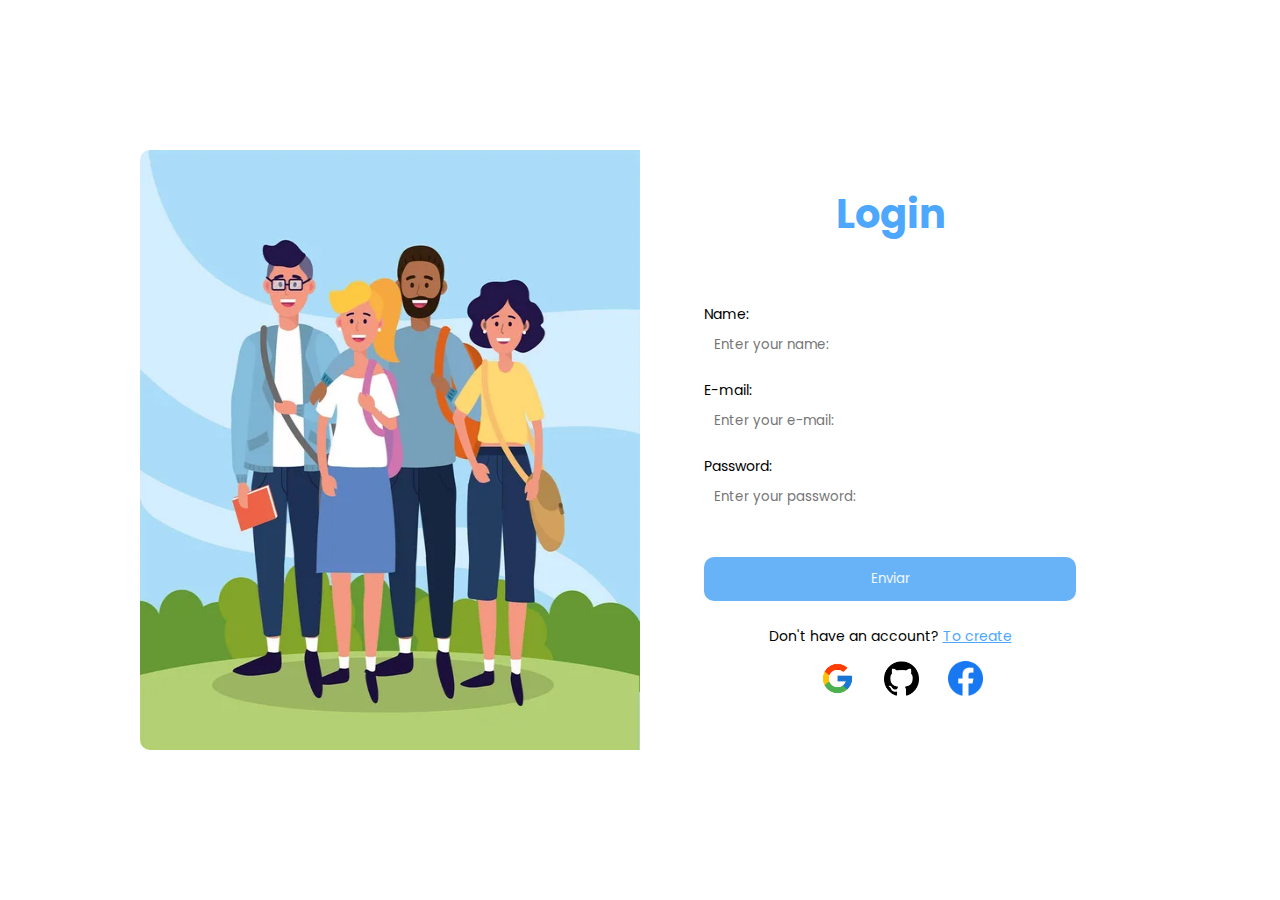
<file: login/login.html>
<!DOCTYPE html>
<html lang="en">

<head>
    <meta charset="UTF-8">
    <meta http-equiv="X-UA-Compatible" content="IE=edge">
    <meta name="viewport" content="width=device-width, initial-scale=1.0">
    <link rel="stylesheet" href="style.css">
    <title>Login</title>
</head>

<body>
    <div class="container">
        <div class="container2">
            <img src="/assets/image.png" alt="">
        </div>
        <form class="register">
            <div class="inputs">
                <h1>Login</h1>
                <p>Name:</p>
                <input type="text" placeholder="Enter your name:" id="name">
                <p>E-mail:</p>
                <input type="email" placeholder="Enter your e-mail:" id="email">
                <p>Password:</p>
                <input type="password" placeholder="Enter your password:" id="password">
                <br>
                <br>
                <button type="submit" class="button" onclick="logar(); return false">Enviar</button>
                <br>
                <div class="links">
                    <p>Don't have an account? <a href="">To create</a></p>
                </div>
                <div class="icon">
                    <div class="iconGoogle">
                        <a
                            href="https://accounts.google.com/InteractiveLogin/identifier?continue=https%3A%2F%2Fmyaccount.google.com%2Fdeleteservices%3Fhl%3Dpt&emr=1&followup=https%3A%2F%2Fmyaccount.google.com%2Fdeleteservices%3Fhl%3Dpt&hl=pt&mrp=preferences&osid=1&passive=1209600&rart=ANgoxccrtxQi0bx2eb8fNSRNL5rHDuyxTZj4C-cOwqfDp3FPsgMsQnykMisBA70zJOUSACawsiFV2-q1tlrL6xZtm2y8R2F9zg&service=accountsettings&ifkv=AQMjQ7T7jy4yGwjoGphZlDouswey5SocDLJJw6mlA7hK8SXSy7u65VzwSSubhYh5rp0qW8BMYfbX1Q&flowName=GlifWebSignIn&flowEntry=ServiceLogin"><img
                                src="/assets/google-logo.png" alt="google"></a>
                        <a href="https://github.com/login"><img src="/assets/github.png" alt="github"></a>
                        <a href="https://pt-br.facebook.com/"><img src="/assets/facebook.png" alt="facebook"></a>
                    </div>
                </div>
            </div>
        </form>
    </div>
    <script src="scripts.js"></script>
</body>

</html>
</file>
<file: login/style.css>
@import url('https://fonts.googleapis.com/css2?family=Poppins:wght@100;200;300;400&display=swap');

* {
    padding: 0;
    margin: 0;
    font-family: 'Poppins', sans-serif;
}

body {
    background-color: #ffffff;
}

.container2 {
    width: 500px;
    height: 600px;
    animation: image 2s ease;
}

.container2 img {
    width: 500px;
    height: 600px;
    border-radius: 10px 0 0 10px;
}

.container {
    width: 100%;
    height: 100%;
    display: flex;
    justify-content: center;
    align-items: center;
    padding-top: 150px;
}

.register {
    width: 500px;
    height: 600px;
    background-color: #FFF;
    display: flex;
    justify-content: center;
    align-items: center;
    border-radius: 10px;
}

.register p {
    font-size: 14px;
}

input {
    width: 346px;
    padding: 10px;
    margin-bottom: 15px;
    border-style: none;
    animation: login 1s ease;
}

input:focus {
    background-color: #e4e4e4fd;
    border: solid 1px #4da7fc;
}

.inputs h1 {
    display: flex;
    justify-content: center;
    font-size: 40px;
    padding-bottom: 60px;
    color: #4da7fc;
}

.links {
    display: flex;
    justify-content: center;
}

.links a {
    color: #4da7fc;
}

.button {
    display: flex;
    justify-content: center;
    width: 372px;
    padding: 12px;
    background-color: #68b2f8;
    border-radius: 10px;
    color: aliceblue;
    border-style: none;
    animation: button 2s ease;
}

.button:active {
    background-color: #4da7fc;
}

.iconGoogle img {
    width: 35px;
    height: 35px;
    margin-left: 25px;
    transition: all 0.3s ease-out;
}

.iconGoogle img:hover {
    width: 40px;
    height: 40px;
    transition: all 0.3s ease-in;
    border-radius: 50%;
    box-shadow: 2px 2px 2px 1px rgba(0, 0, 0, 0.2);
}

.icon {
    width: 370px;
    height: 70px;
    display: flex;
    justify-content: center;
    align-items: center;
}

@keyframes login {
    0% {
        width: 0px;
        transition: all 1s ease-in;
        border: solid 1px #4da7fc;
    }

    100% {
        width: 300px;
        transition: all 1s ease-in;
        border: solid 1px #ddeefd;
    }
}

@keyframes button {
    0% {
        margin: auto;
        color: transparent;
        width: 0;
        transition: all 2s ease-in;
    }

    100% {
        width: 372px;
        margin: auto;
        transition: all 2s ease-in;
    }
}

@keyframes image {
    0% {
        height: 0px;
        transition: all 2s ease-in;
    }

    100% {
        height: 600px;
        transition: all 2s ease-in;
    }
}
</file>
